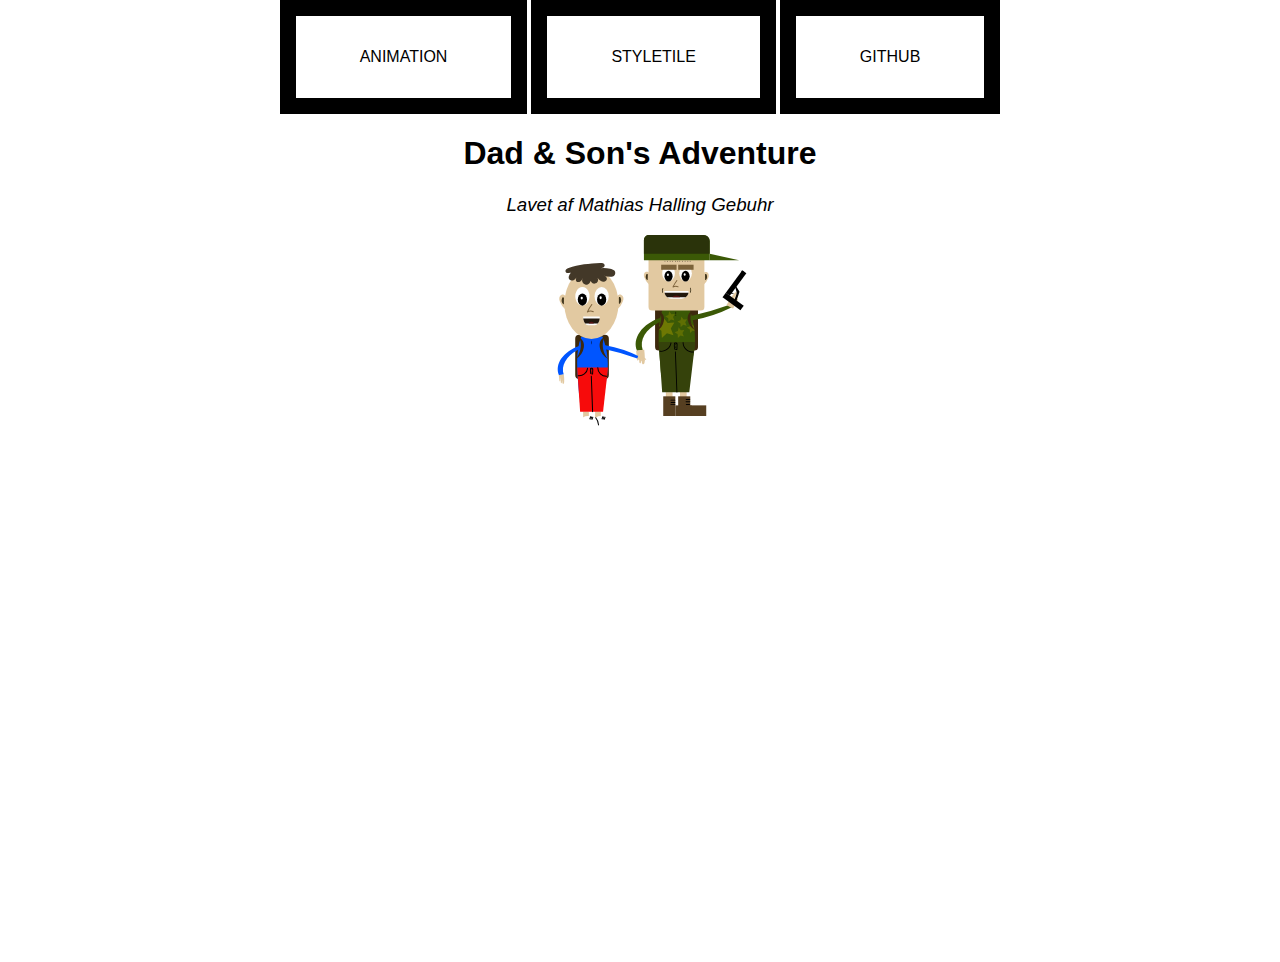
<file: Dad & Son's Adventure/index.html>
<!DOCTYPE html>
<html lang="en">

<head>
    <meta charset="UTF-8">
    <title>Dad & Son's Adventure</title>
    <meta name="robots" content="noindex">
    <link rel="stylesheet" href="index.css" type="text/css">
</head>

<body>

    <header>
        <nav>
            <div class="link_container">
                <div class="links">
                    <a href="dadandson.html">ANIMATION</a>
                    <a href="styletile.html">STYLETILE</a>
                    <a href="https://github.com/math7104/Dad-Son-Adventure">GITHUB</a>
                </div>
            </div>
        </nav>
    </header>

    <h1>Dad & Son's Adventure</h1>
    <h3>Lavet af Mathias Halling Gebuhr</h3>

    <div id="scene">
        <div id="dad"></div>
        <div id="son"></div>
    </div>


</body>

</html>
</file>
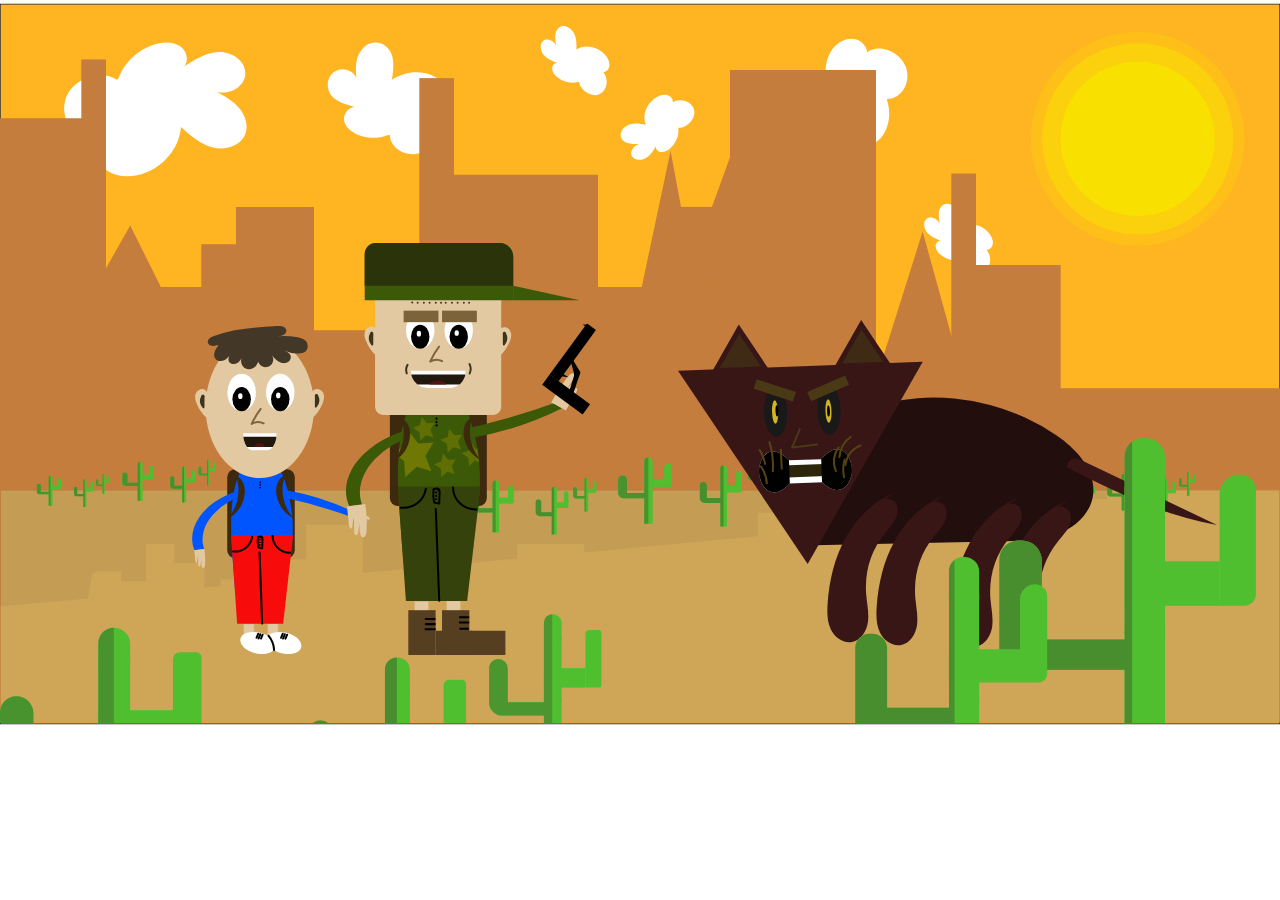
<file: Dad & Son's Adventure/dadandson.html>
<!DOCTYPE html>
<html lang="en">

<head>
    <meta charset="UTF-8">
    <title>Dad & Son's Adventure</title>
    <meta name="robots" content="noindex">
    <link rel="stylesheet" href="dadandson.css" type="text/css">
</head>

<body>

    <div id="scene">

        <div id="background"></div>
        <div id="clouds"></div>
        <div id="middleground"></div>
        <div id="son"></div>
        <div id="dad"></div>
        <div id="coyote"></div>
        <div id="foreground"></div>

    </div>


</body>

</html>
</file>
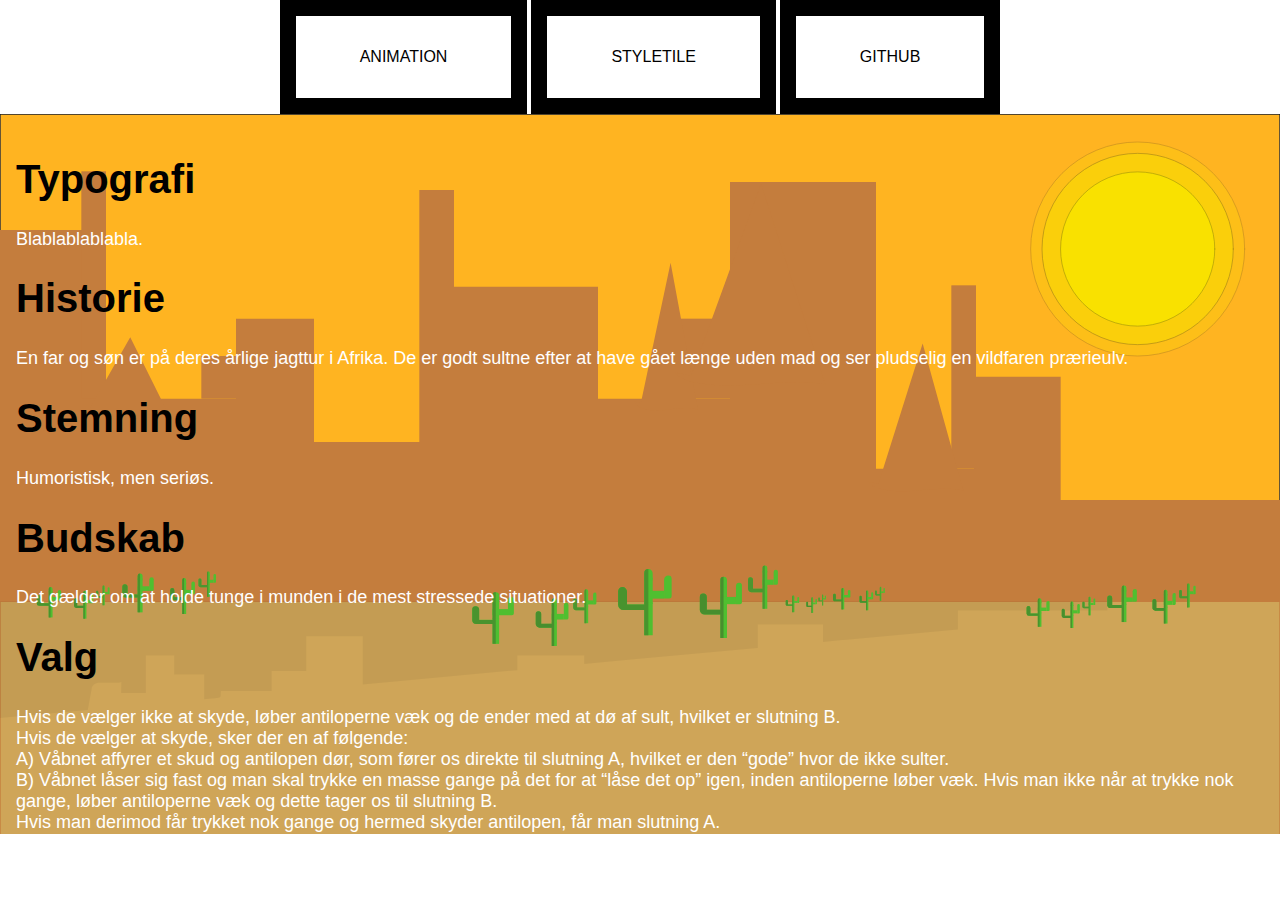
<file: Dad & Son's Adventure/styletile.html>
<!DOCTYPE html>
<html lang="en">

<head>
    <meta charset="UTF-8">
    <title>Dad & Son's Adventure</title>
    <meta name="robots" content="noindex">
    <link rel="stylesheet" href="styletile.css" type="text/css">
</head>

<body>
    
<header>
        <nav>
            <div class="link_container">
                <div class="links">
                    <a href="dadandson.html">ANIMATION</a>
                    <a href="styletile.html">STYLETILE</a>
                    <a href="index.html#github">GITHUB</a>
                </div>
            </div>
        </nav>
</header>  

<div class="container">
  <img src="Background1.svg" alt="Image" style="width:100%;">
  <div class="top-left">
      <div id="tekst"> 
    <h1>Typografi</h1>
<p>
Blablablablabla.    

</p>
    
<h1>Historie</h1>
<p>
En far og søn er på deres årlige jagttur i Afrika. De er godt sultne efter
at have gået længe uden mad og ser pludselig en vildfaren prærieulv.   
    
</p>
    
<h1>Stemning</h1>
<p>
Humoristisk, men seriøs.  
    
</p>
          
<h1>Budskab</h1>
<p>
Det gælder om at holde tunge i munden i de mest
stressede situationer.  
    
</p>

<h1>Valg</h1>
<p>
Hvis de vælger ikke at skyde, løber antiloperne væk og de ender med
at dø af sult, hvilket er slutning B.
<br>
Hvis de vælger at skyde, sker der en af følgende:
<br>
A) Våbnet affyrer et skud og antilopen dør, som fører os direkte til
slutning A, hvilket er den “gode” hvor de ikke sulter.
<br>
B) Våbnet låser sig fast og man skal trykke en masse gange på det
for at “låse det op” igen, inden antiloperne løber væk.
Hvis man ikke når at trykke nok gange, løber antiloperne væk og
dette tager os til slutning B. 
<br>
Hvis man derimod får trykket nok gange
og hermed skyder antilopen, får man slutning A.       
</p>  

</div>
</div>      

</div>
    
</body>

</html>
</file>
<file: Dad & Son's Adventure/index.css>
body {
    padding: 0;
    margin: 0;
}

#scene {
    width: 100vw;
    height: 56.84vw;
    position: relative;
    overflow: hidden;
}

/* LINKBOX */

.link_container {
    background-color: white;
    text-align: center;

}

.links a {
    display: inline-block;
    text-decoration: none;
    font-family: sans-serif;
    padding: 2em 4em;
    border: 1em solid black;
    border-radius: 0em;
    color: black;

}

.links a:hover {
    background-color: orange;
    color: black;
}

/* OTHER */

#dad {
    width: 25%;
    height: 25%;
    background-image: url(Dad1.svg);
    background-size: 100% 100%;
    position: absolute;
    top: 0vw;
    left: 41.5vw;

    animation-name: dad;
    animation-duration: 3s;
    animation-iteration-count: 1;
    animation-timing-function: linear;
}

#son {
    width: 25%;
    height: 25%;
    background-image: url(Son1.svg);
    background-size: 100% 100%;
    position: absolute;
    top: 1.5vw;
    left: 34.5vw;
    transform: scale(.9)
;
    animation-name: dad;
    animation-duration: 3s;
    animation-iteration-count: 1;
    animation-timing-function: linear;
}

@keyframes dad {

    0% {
        opacity: 0;


    }

    100% {
        opacity: 100;

    }

}

@keyframes son {

    0% {
        opacity: 0;


    }

    100% {
        opacity: 100;

    }

}

h1 {
    text-align: center;
    animation-name: h1;
    animation-iteration-count: 1;
    animation-duration: 3s;
    font-weight: bold;
    font-family: sans-serif;
    font-style: normal; 
}

h3 {
    text-align: center;
    animation-name: h3;
    animation-iteration-count: 1;
    animation-duration: 3s;
    font-weight: lighter;
    font-family: sans-serif;
    font-style: italic;
}

@keyframes h1 {
    
    0% {
        opacity: 0;
    }
    
    100% {
        opacity: 100;
    }
    
}

@keyframes h3 {
    
    0% {
        opacity: 0;
    }
    
    100% {
        opacity: 100;
    }
    
}
</file>
<file: Dad & Son's Adventure/dadandson.css>
body {
    margin: 0;
    padding: 0;
}

#scene {
    width: 100vw;
    height: 56.84vw;
    position: relative;
    animation-name: scene;
    animation-duration: 0.5s;
    animation-iteration-count: 1;
    animation-timing-function: linear;
    overflow: hidden;
}

#background {
    width: 100%;
    height: 100%;
    background-image: url(BackgroundMore2.svg);
    background-size: 100% 100%;
}

#clouds {
    width: 72.57vw;
    height: 19.31vw;
    background-image: url(Clouds1.svg);
    background-size: 100% 100%;
    position: absolute;
    top: 2vw;
    left: 5vw;

    animation-name: clouds;
    animation-duration: 60s;
    animation-iteration-count: infinite;
    animation-timing-function: linear;
}

#middleground {
    width: 100vw;
    height: 52.31vw;
    background-image: url(Middleground1.svg);
    background-size: 100% 100%;
    position: absolute;
    top: 4.4vw;
    left: 0vw;
}

#dad {
    width: 19.57vw;
    height: 32.15vw;
    background-image: url(Dad1.svg);
    background-size: 100% 100%;
    position: absolute;
    top: 19vw;
    left: 27vw;

    animation-name: dad;
    animation-duration: 1.5s;
    animation-iteration-count: 1;
    animation-timing-function: linear;
}

#son {
    width: 13.89vw;
    height: 25.63vw;
    background-image: url(Son1.svg);
    background-size: 100% 100%;
    position: absolute;
    top: 25.5vw;
    left: 15vw;

    animation-name: son;
    animation-duration: 1.5s;
    animation-iteration-count: 1;
    animation-timing-function: linear;

}

#foreground {
    width: 98.15vw;
    height: 22.26vw;
    background-image: url(Foreground1.svg);
    background-size: 100% 100%;
    position: absolute;
    top: 34.2vw;
    left: 0vw;

}

#coyote {
    width: 42.05vw;
    height: 25.78vw;
    background-image: url(Coyote1.svg);
    background-size: 100% 100%;
    position: absolute;
    top: 25vw;
    left: 53vw;

    animation-name: coyote;
    animation-duration: 1.5s;
    animation-iteration-count: 1;

}


@keyframes dad {

    0% {
        left: -20vw;
        top: 19vw;
        transform: scale(0.1);

    }

    100% {
        left: 27vw;
        top: 19vw;
        transform: scale(1);

    }

}

@keyframes son {

    0% {
        left: -20vw;
        top: 25.5vw;
        transform: scale(0.1);

    }

    80% {
        left: 8vw;
        top: 25.5vw;
        transform: rotateZ(0deg);
    }

    85% {
        left: 10vw;
        top: 25.5vw;
        transform: rotateZ(0deg);

    }

    95% {
        left: 15vw;
        top: 18.5vw;
        transform: rotateZ(10deg);

    }


    100% {
        left: 15vw;
        top: 25.5vw;
        transform: rotateZ(0deg);
        transform: scale(1);

    }

}

@keyframes coyote {

    0% {
        left: 100vw;
        top: 25vw;
        transform: rotateZ(0deg);
    }

    20% {
        left: 90vw;
        top: 10vw;
        transform: rotateZ(0deg);
    }

    40% {
        left: 80vw;
        top: 25vw;
        transform: rotateZ(0deg);
    }

    60% {
        left: 70vw;
        top: 10vw;
        transform: rotateZ(0deg);
    }

    80% {
        left: 53vw;
        top: 25vw;
        transform: rotateZ(0deg);

    }

    90% {
        left: 53vw;
        top: 20vw;
        transform: rotateZ(30deg);

    }

    100% {
        left: 53vw;
        top: 25vw;
        transform: rotateZ(0deg);

    }

}

@keyframes clouds {

    0% {
        left: -66vw;


    }

    100% {
        left: 105vw;

    }

}

@keyframes scene {

    0% {
        opacity: 0;


    }

    100% {
        opacity: 100;

    }

}
</file>
<file: Dad & Son's Adventure/styletile.css>
body {
    padding: 0;
    margin: 0;
}

.container {
    position: relative;
    text-align: left;
    color: white;
    animation-name: topleft;
    animation-iteration-count: 1;
    animation-duration: 0.5s;
}

.top-left {
    position: absolute;
    top: 16px;
    left: 16px;
    animation-name: topleft;
    animation-iteration-count: 1;
    animation-duration: 0.5s;
}

/* LINKBOX */

.link_container {
    background-color: white;
    text-align: center;

}

.links a {
    display: inline-block;
    text-decoration: none;
    font-family: sans-serif;
    padding: 2em 4em;
    border: 1em solid black;
    border-radius: 0em;
    color: black;

}

.links a:hover {
    background-color: orange;
    color: black;
}

#tekst {
    padding: 0px;
}

/* OVERSKRIFTER */

h1 {
    font-family: sans-serif;
    font-size: 40px;
    color: black;
}

/* BRØDTEKST */

p {
    font-family: sans-serif;
    font-size: 18px;
    color: white;
}

@keyframes topleft {
    
    0% {
        opacity: 0;
    }
    
    100% {
        opacity: 100;
    }
    
}
</file>
